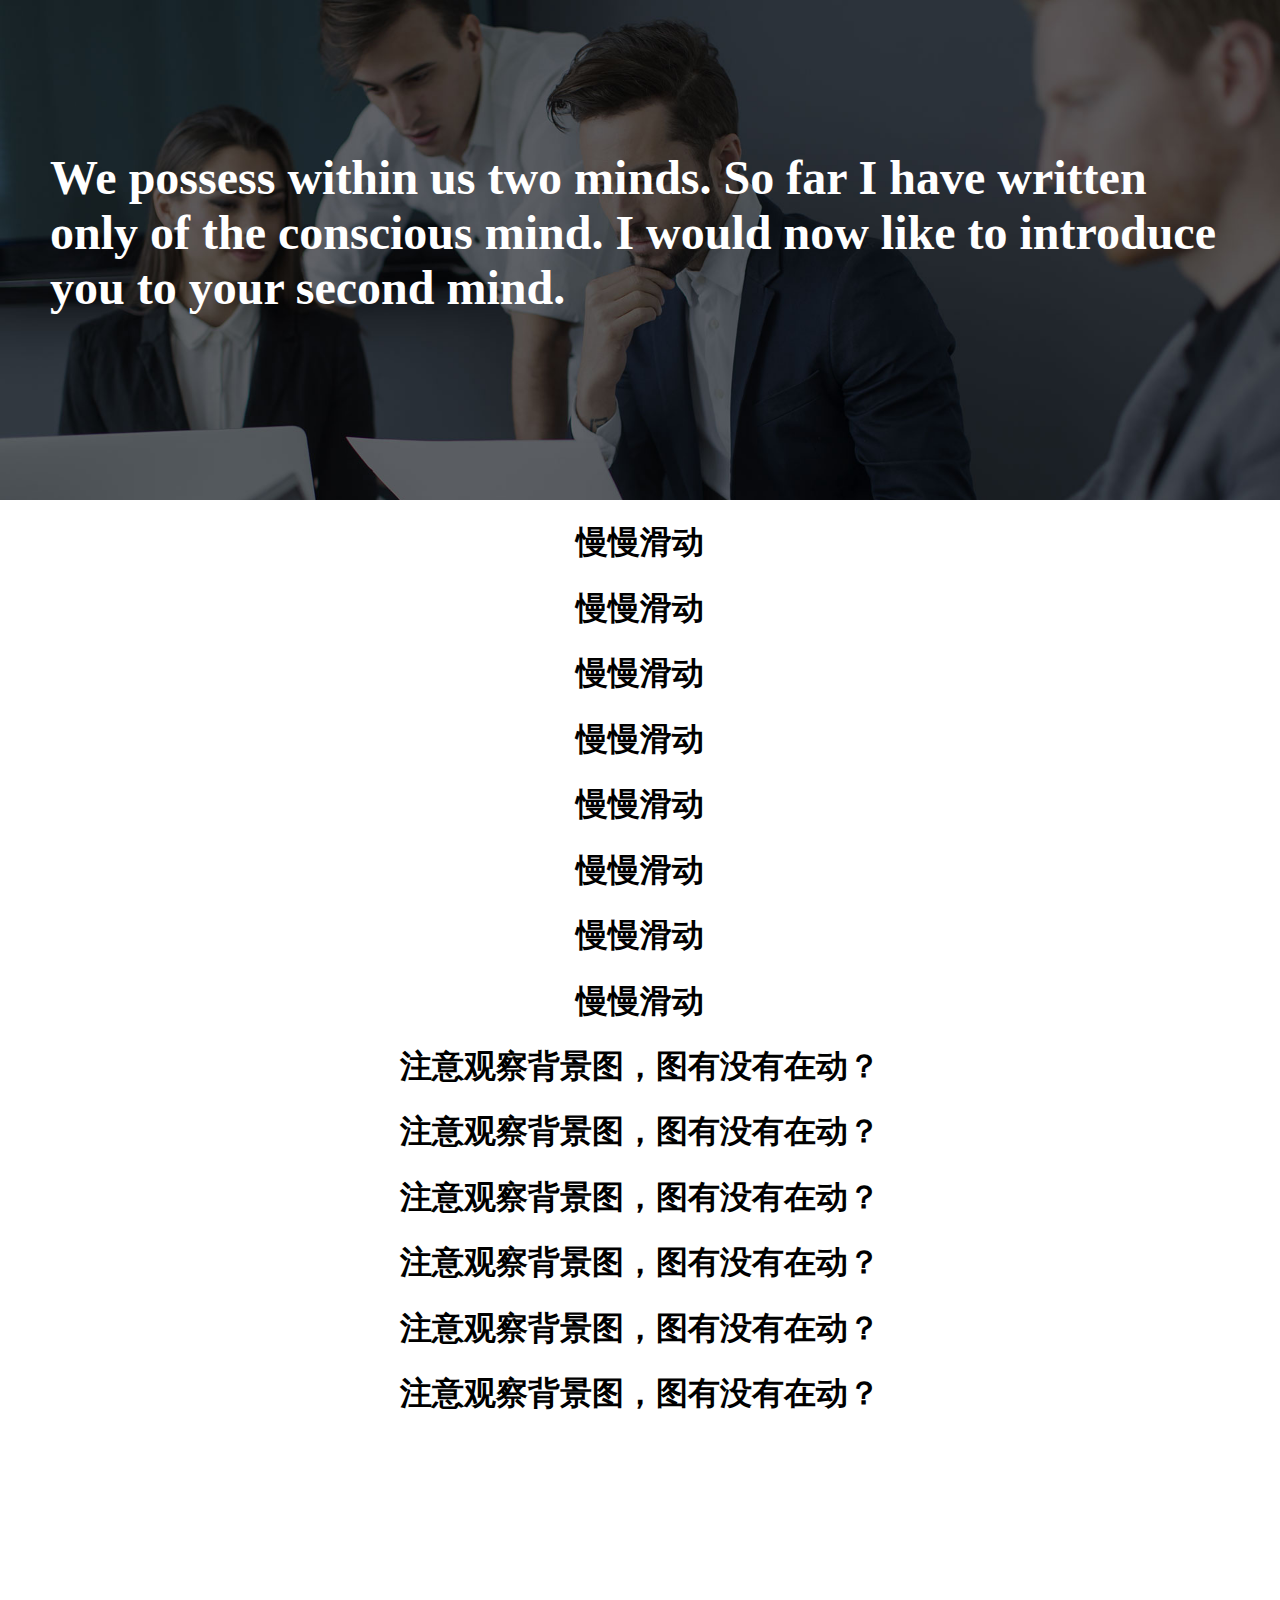
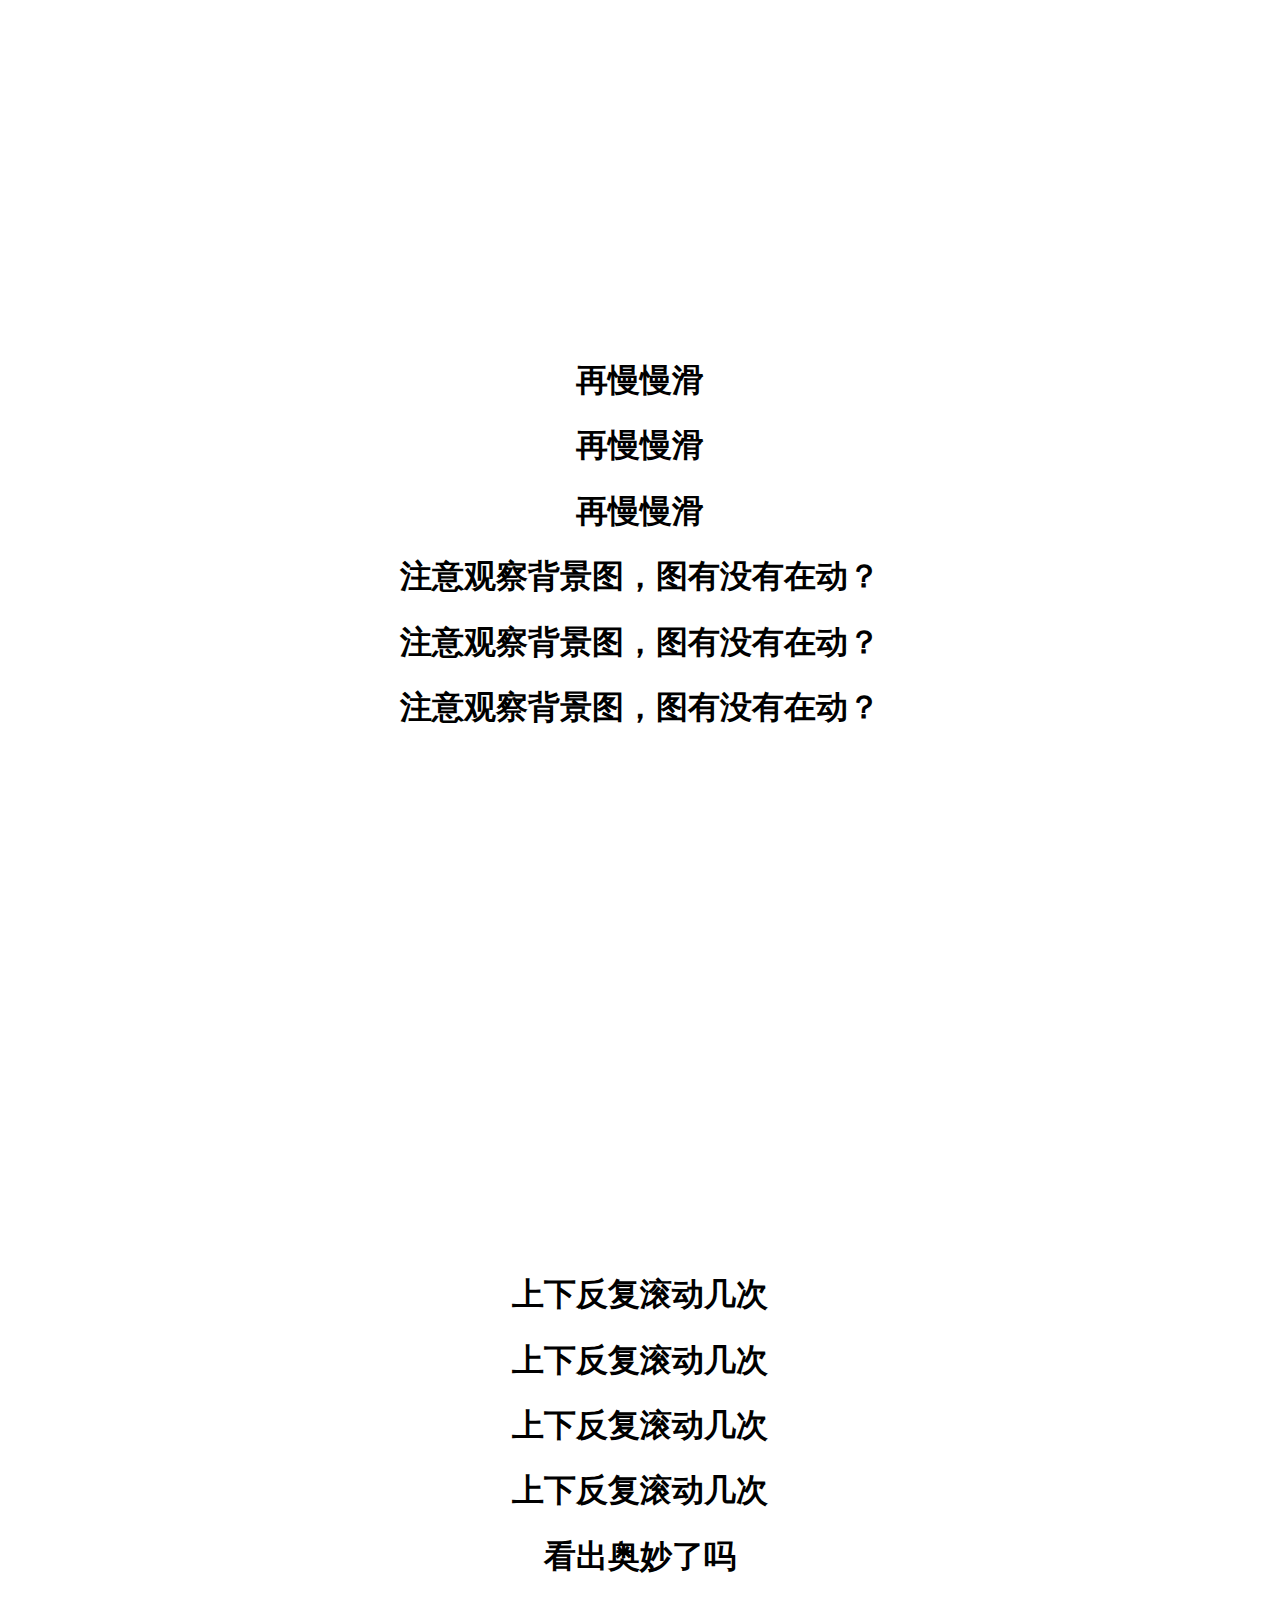
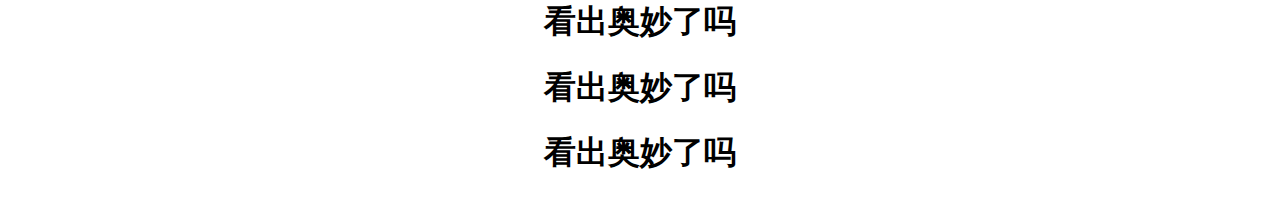
<file: bgdemo.html>
<!DOCTYPE html>
<html>

	<head>
		<meta charset="UTF-8">
		<title>背景图视觉差效果</title>
		<style type="text/css">
			html,
			body {
				padding: 0px;
				margin: 0px;
			}
			
			.main {
				width: 100%;
				height: auto;
			}
			
			.description {
				width: 100%;
				text-align: center;
			}
			.bg0 {
				width: 100%;
				height: 500px;
				background: url(img/about_us_title_bg.jpg);
				background-size: cover;
			}
			.bg1 {
				width: 100%;
				height: 500px;
				background: url(img/about_us_title_bg.jpg);
				background-attachment: fixed;
				background-size: cover;
			}
			
			.bgh1 {
				color: #FFFFFF;
				padding: 150px 50px;
				font-size: 3em;
				margin: 0px;
			}
			
			.section-wrap {
				position: relative;
				width: 100%;
				height: 500px;
			}
			
			.parallax {
				position: absolute;
				top: 0;
				bottom: 0;
				right: 0;
				left: 0;
				width: 100%;
				/*height: 100%;*/
				background: url(img/about_us_title_bg.jpg);
				background-size: cover;
				background-attachment: fixed;
				/*background-position: 50% 0;*/
				z-index: -1;
			}
		</style>
	</head>

	<body>
		<div class="main">
			<div class="bg0">
				<h1 class="bgh1">We possess within us two minds. So far I have written only of the conscious mind. I would now like to introduce you to your second mind.</h1>
			</div>
			<div class="description">
				<h1>慢慢滑动</h1>
				<h1>慢慢滑动</h1>
				<h1>慢慢滑动</h1>
				<h1>慢慢滑动</h1>
				<h1>慢慢滑动</h1>
				<h1>慢慢滑动</h1>
				<h1>慢慢滑动</h1>
				<h1>慢慢滑动</h1>
				<h1>注意观察背景图，图有没有在动？</h1>
				<h1>注意观察背景图，图有没有在动？</h1>
				<h1>注意观察背景图，图有没有在动？</h1>
				<h1>注意观察背景图，图有没有在动？</h1>
				<h1>注意观察背景图，图有没有在动？</h1>
				<h1>注意观察背景图，图有没有在动？</h1>
			</div>
			<div class="bg1">
				<h1 class="bgh1">We possess within us two minds. So far I have written only of the conscious mind. I would now like to introduce you to your second mind.</h1>
			</div>
			<div class="description">
				<h1>再慢慢滑</h1>
				<h1>再慢慢滑</h1>
				<h1>再慢慢滑</h1>
				<h1>注意观察背景图，图有没有在动？</h1>
				<h1>注意观察背景图，图有没有在动？</h1>
				<h1>注意观察背景图，图有没有在动？</h1>
			</div>

			<section class="section-wrap">
				<div class="container ">
					<h1 class="bgh1"> It's not just about ideas.It's about making ideas happen</h1>
				</div>
				<!--把这里的0.3改成0.5/0.8/1试一下效果-->
				<div class="parallax" data-stellar-background-ratio="0.3" ></div>
			</section>
			<div class="description">
				<h1>上下反复滚动几次</h1>
				<h1>上下反复滚动几次</h1>
				<h1>上下反复滚动几次</h1>
				<h1>上下反复滚动几次</h1>
				<h1>看出奥妙了吗</h1>
				<h1>看出奥妙了吗</h1>
				<h1>看出奥妙了吗</h1>
				<h1>看出奥妙了吗</h1>
			</div>
		</div>
		<!-- jQuery Scripts -->
		<script type="text/javascript" src="js/jquery.min.js"></script>
		<script type="text/javascript" src="js/plugins.js"></script>
		<script type="text/javascript">
			/* Parallax------------------------------------*/
			$.stellar({
				horizontalScrolling: false,
				hideDistantElements: false
			});
			$(window).load(function() {
				setTimeout(function() {
					$.stellar('refresh');
				}, 1000);
			});
		</script>
	</body>

</html>
</file>
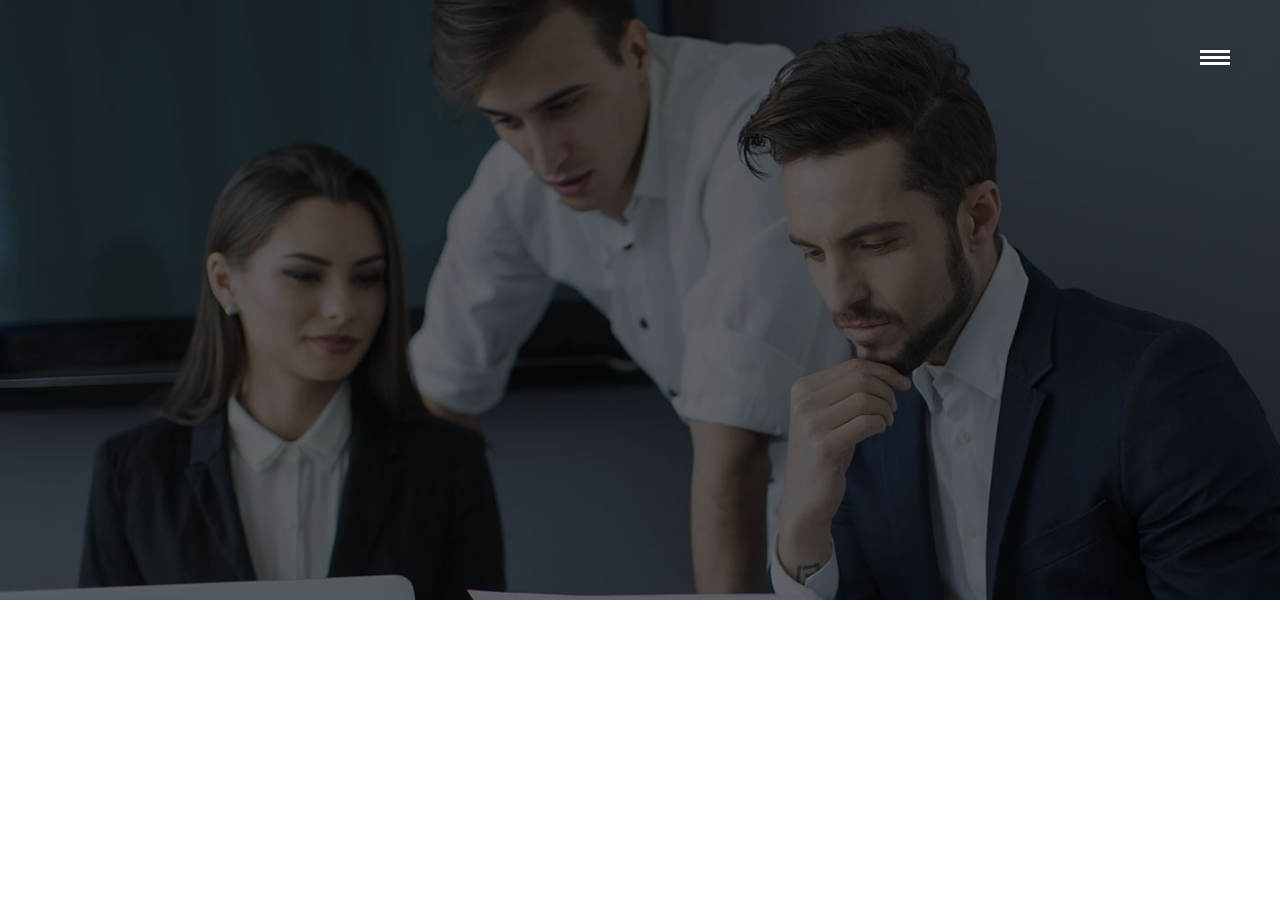
<file: drawerlayout.html>
<!DOCTYPE html>
<html>
	<head>
		<meta charset="UTF-8">
		<title></title>
		<style type="text/css">
			html,body{
				margin: 0;
				padding: 0;
			}
			.main{
				width: 100%;
				position: relative;
				left: 0;
				transition: all 0.5s ease-in-out;
				overflow-x: hidden;
			}
			.main-open{
				left: -350px;
			}
			.header{
				width: 100%;
				position: absolute;
				
			}
			.trigger{
				width: 30px;
				height: 30px;
				float: right;
				margin-right: 50px;
				margin-top: 50px;
				position: relative;
			}
			.banner{
				width: 100%;
				height: 600px;
				background: url(img/about_us_title_bg.jpg);
				background-size: cover;
				background-attachment: fixed;
			}
			.slider{
				position: fixed;
				top: 0;
				right: -350px;
				width: 350px;
				height: 100%;
				background: #007EE5;
				z-index: 1000;
				transition: all 0.5s ease-in-out;
			}
			.open{
				right: 0;
			}
			.trigger span{
				display: block;
				left: 0;
				width: 100%;
				height: 3px;
				background: #FFFFFF;
				position: absolute;
				opacity: 1;
				transform: rotate(0,0);
				transition: all 0.1s ease-in-out;
			}
			.trigger span:nth-child(1){
				top: 0px;
			}
			.trigger span:nth-child(2){
				top: 6px;
			}
			.trigger span:nth-child(3){
				top: 12px;
			}
			.trigger-open span:nth-child(1){
				transform:rotate(45deg);
				top: 6px;
			}
			.trigger-open span:nth-child(2){
				width: 0;
			}
			.trigger-open span:nth-child(3){
				transform:rotate(-45deg);
				top: 6px;
			}
		</style>
	</head>
	<body>
		<div class="main">
			<div class="header">
				<div class="trigger">
					<span ></span>
					<span ></span>
					<span ></span>
				</div>
			</div>
			<div class="banner">
				
			</div>
		</div>
		<div class="slider">
			
		</div>
		<script src="js/jquery.min.js" type="text/javascript" charset="utf-8"></script>
		<script type="text/javascript">
			$(".trigger").click(function(){
				$(".slider").toggleClass("open");
				$(".main").toggleClass("main-open");
				$(this).toggleClass("trigger-open");
			});
		</script>
	</body>
</html>
</file>
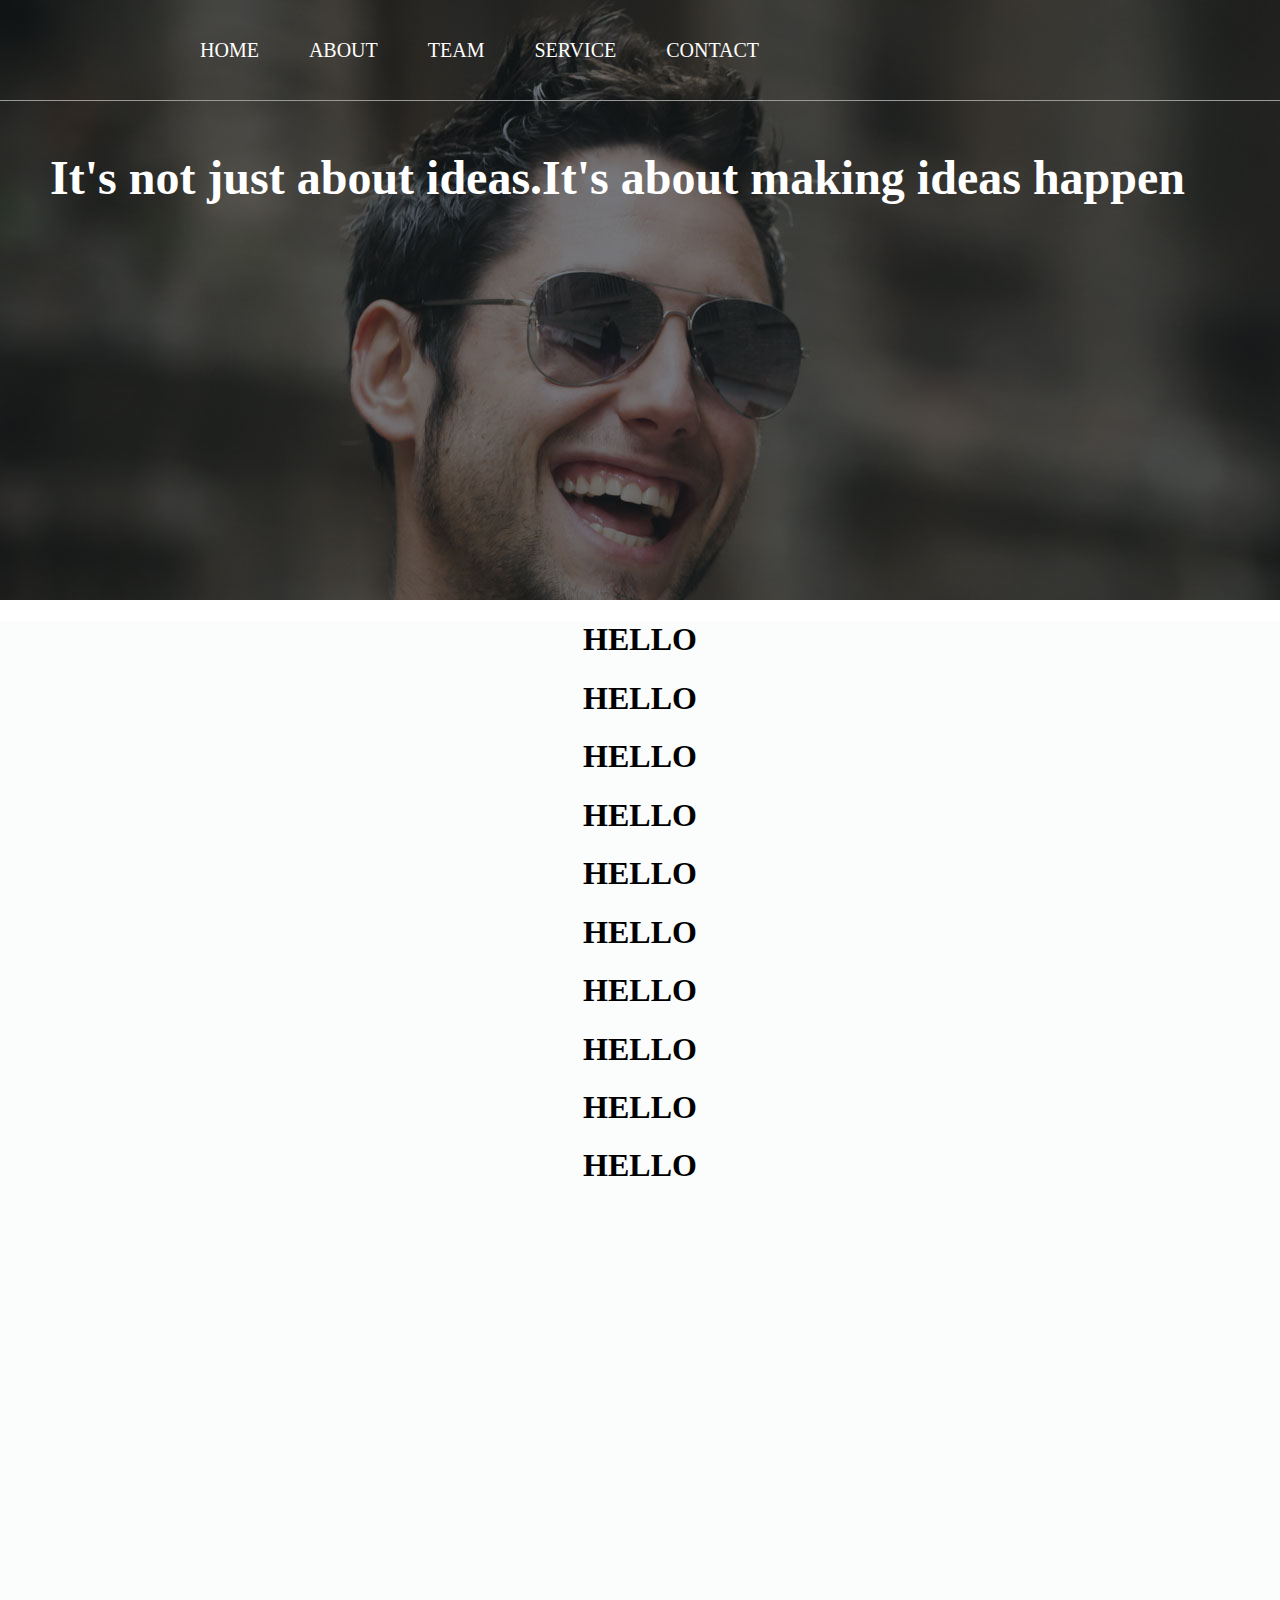
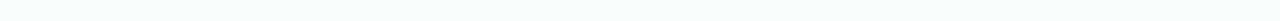
<file: navdemo.html>
<!DOCTYPE html>
<html>
	<head>
		<meta charset="UTF-8">
		<title>下拉吸顶导航栏</title>
		<style type="text/css">
			html,body{
				margin: 0;
				padding: 0;
			}
			.main{
				width: 100%;
			}
			.banner{
				width: 100%;
				height: 600px;
				background: url(img/testimonials_bg.jpg);
			}
			.bgh1 {
				color: #FFFFFF;
				padding: 150px 50px;
				font-size: 3em;
				margin: 0px;
			}
			.content{
				width: 100%;
				text-align: center;
				background: #fbfcfc;
				min-height: 1000px;
			}
			header{
				width: 100%;
				height: 100px;
				position: absolute;
				border-bottom: 0.5px solid #999999;
			}
			header nav{
				width: 100%;
			}
			nav ul{
				margin: 0;
				padding: 0;
				list-style: none;
				width: 50%;
				margin-left: 200px;
			}
			nav ul>li{
				float: left;
				color: #FFFFFF;
				height: 100px;
				line-height: 100px;
				vertical-align: middle;
				margin-right: 50px;
				font-size: 20px;
			}
			nav.sticky{
				position: fixed;
				background: #FFFFFF;
				visibility: hidden;
				box-shadow: 0 0 10px 1px #000000;
			}
			nav.sticky ul>li{
				color: #000000;
				height: 60px;
				line-height: 60px;
				vertical-align: middle;
				font-size: 16px;
				
			}
			nav.offset{
				transform: translate(0,-100%);
				transition: all 0.5s ease-in-out;
			}
			nav.scrolling{
				visibility: visible;
				transform: translate(0,0);
			}
		</style>
	</head>
	<body>
		<div class="main">
			<header>
				<nav class="navigation">
					<ul>
						<li>HOME</li>
						<li>ABOUT</li>
						<li>TEAM</li>
						<li>SERVICE</li>
						<li>CONTACT</li>
					</ul>
				</nav>
			</header>
			<div class="banner">
				<h1 class="bgh1"> It's not just about ideas.It's about making ideas happen</h1>
			</div>
			<div class="content">
				<h1>HELLO</h1><h1>HELLO</h1><h1>HELLO</h1><h1>HELLO</h1><h1>HELLO</h1>
				<h1>HELLO</h1><h1>HELLO</h1><h1>HELLO</h1><h1>HELLO</h1><h1>HELLO</h1>
			</div>
		</div>
		<script src="js/jquery.min.js" type="text/javascript" charset="utf-8"></script>
		<script type="text/javascript">
			$(window).scroll(function() {
				
				if($(window).scrollTop() > 190) {
					$('.navigation').addClass("sticky");
				} else {
					$('.navigation').removeClass("sticky");
				}
			
				if($(window).scrollTop() > 200) {
					$('.navigation').addClass("offset");
				} else {
					$('.navigation').removeClass("offset");
				}
			
				if($(window).scrollTop() > 500) {
					$('.navigation').addClass("scrolling");
				} else {
					$('.navigation').removeClass("scrolling");
				}
			
			});
		</script>
	</body>
</html>
</file>
